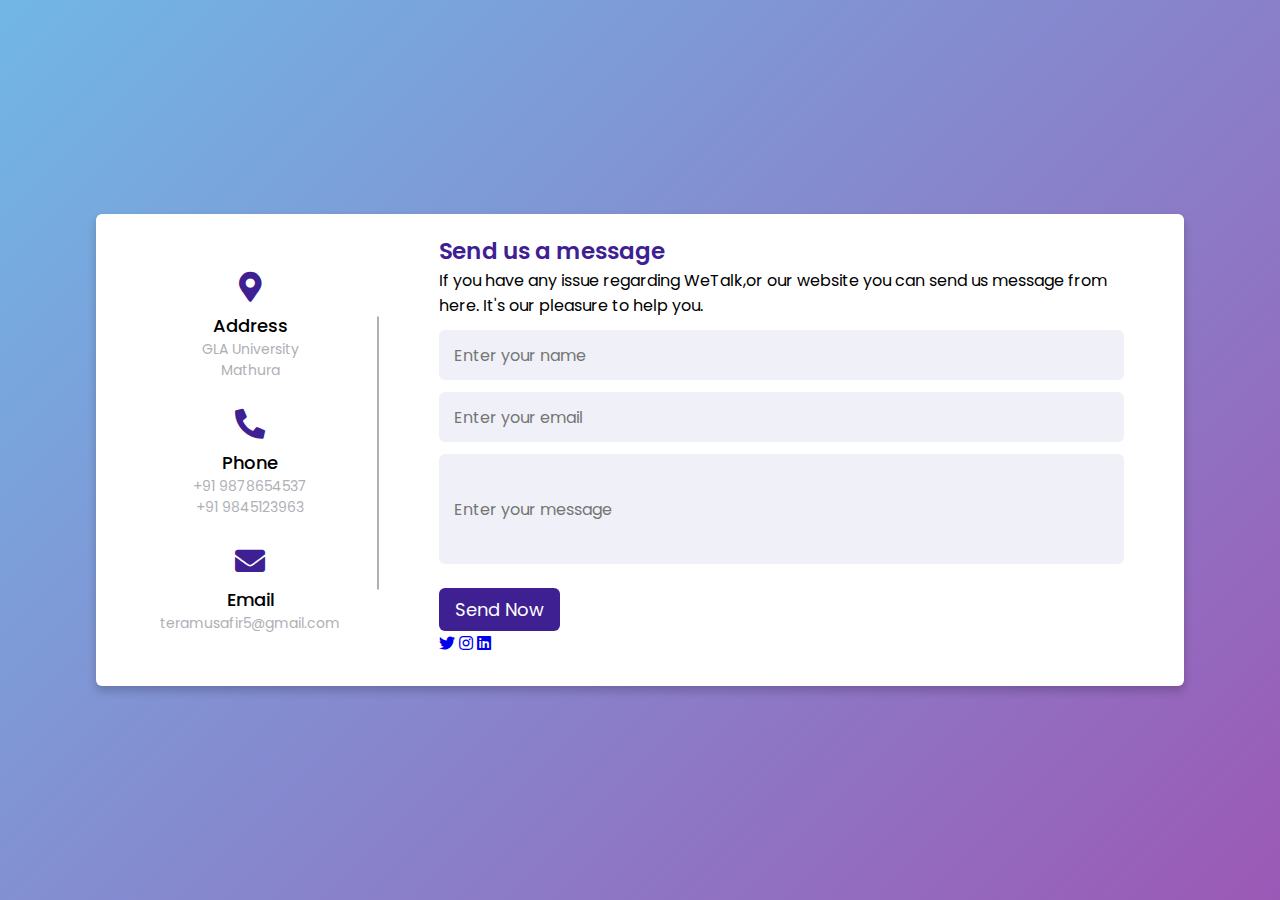
<file: ContactUs.html>
<!DOCTYPE html>

<html lang="en" dir="ltr">
  <head>
    <meta charset="UTF-8">
  
    <link rel="stylesheet" href="css/ContactUs.css">
  
    <link rel="stylesheet" href="https://cdnjs.cloudflare.com/ajax/libs/font-awesome/5.15.2/css/all.min.css"/>
     <meta name="viewport" content="width=device-width, initial-scale=1.0">
   </head>
<body>
  <div class="container">
    <div class="content">
      <div class="left-side">
        <div class="address details">
          <i class="fas fa-map-marker-alt"></i>
          <div class="topic">Address</div>
          <div class="text-one">GLA University</div>
          <div class="text-two">Mathura</div>
        </div>
        <div class="phone details">
          <i class="fas fa-phone-alt"></i>
          <div class="topic">Phone</div>
          <div class="text-one">+91 9878654537</div>
          <div class="text-two">+91 9845123963</div>
        </div>
        <div class="email details">
          <i class="fas fa-envelope"></i>
          <div class="topic">Email</div>
          <div class="text-one">teramusafir5@gmail.com</div>
          
        </div>
      </div>
      <div class="right-side">
        <div class="topic-text">Send us a message</div>
        <p>If you have any issue regarding WeTalk,or our website you can send us message from here. It's our pleasure to help you.</p>
      <form action="#">
        <div class="input-box">
          <input type="text" placeholder="Enter your name">
        </div>
        <div class="input-box">
          <input type="text" placeholder="Enter your email">
        </div>
        <div class="input-box message-box">
            <input type="text" placeholder="Enter your message">
          
        </div>
        <div class="button">
          <input type="button" value="Send Now" >
        </div>
      </form>

      <div class="social">
        <a href="https://twitter.com/kaushal15k"><i class="fab fa-twitter"></i></a>
        <a href="https://www.instagram.com/inexorable.k15/"><i class="fab fa-instagram"></i></a>
        <a href="https://www.linkedin.com/in/kaushal-kumar-a18402215/"><i class="fab fa-linkedin"></i></a>
    </div>
    </div>
    </div>
  </div>
</body>
</html>
</file>
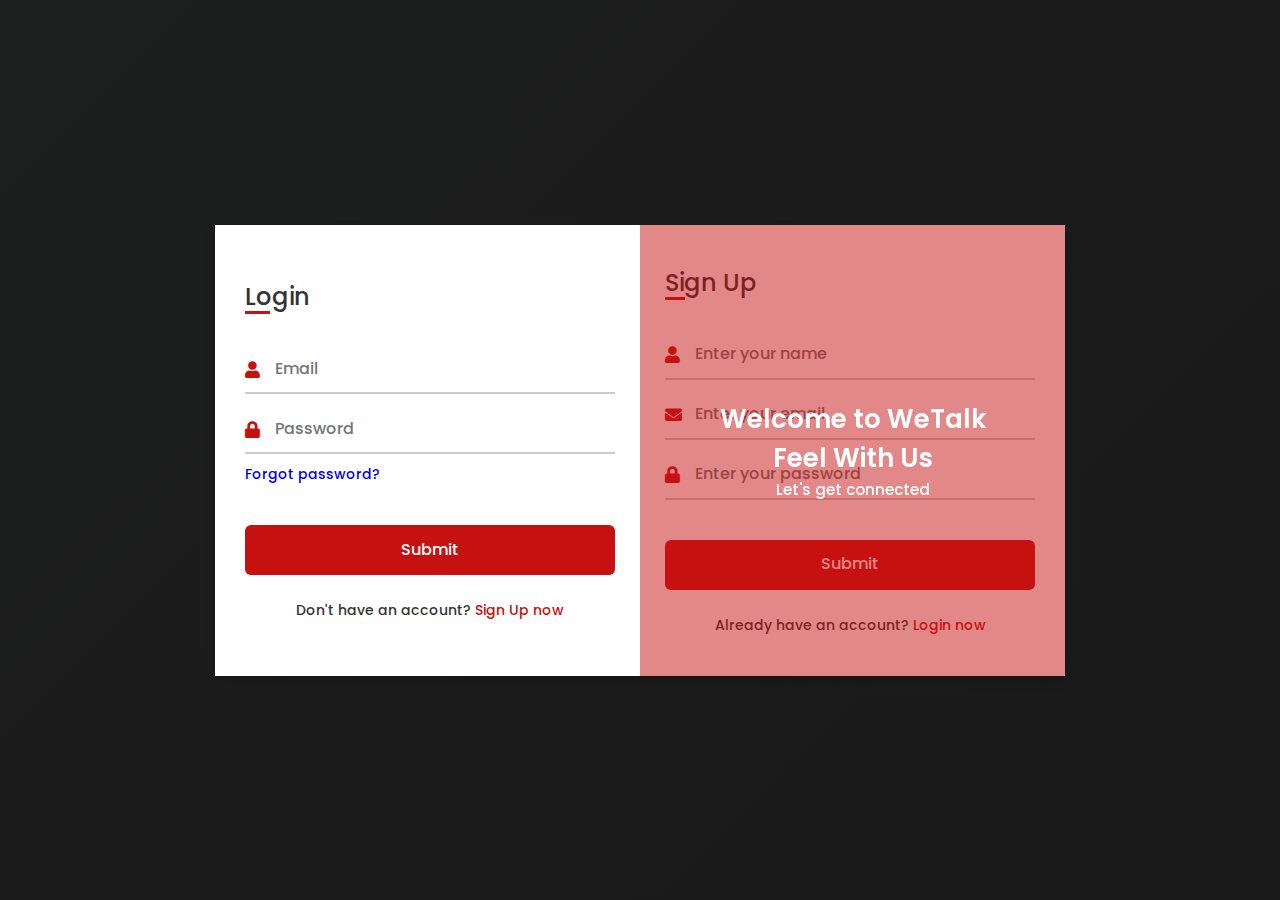
<file: login.html>
<!DOCTYPE html>

<html lang="en" dir="ltr">
  <head>
    <meta charset="UTF-8">
    
    <link rel="stylesheet" href="css/login.css">
    
    <link rel="stylesheet" href="https://cdnjs.cloudflare.com/ajax/libs/font-awesome/5.15.3/css/all.min.css">
    <meta name="viewport" content="width=device-width, initial-scale=1.0">
   </head>
<body>
  <div class="container">
    <input type="checkbox" id="flip">
    <div class="cover">
      <div class="front">
        
        <div class="text">
          <span class="text-1">Welcome to WeTalk<br>Feel With Us</span>
          <span class="text-2">Let's get connected</span>
        </div>
      </div>
      <div class="back">
        
        <div class="text">
          <span class="text-1">Complete miles of friendship<br> with one step</span>
          <span class="text-2">Let's get started</span>
        </div>
      </div>
    </div>
    <div class="forms">
        <div class="form-content">
          <div class="login-form">
            <div class="title">Login</div>
          <form action="log.php" method="post">
            <div class="input-boxes">
              <div class="input-box">
                <i class="fas fa-user"></i>
                <input type="text"  name="email" placeholder="Email" required>
              </div>
              <div class="input-box">
                <i class="fas fa-lock"></i>
                <input type="password" name="password" placeholder="Password" required>
              </div>
              <div class="text"><a href="#">Forgot password?</a></div>
              <div class="button input-box">
                <input type="submit" value="Submit">
              </div>
              <div class="text sign-up-text">Don't have an account? <label for="flip">Sign Up now</label></div>
            </div>
        </form>
      </div>
        <div class="signup-form">
          <div class="title">Sign Up</div>
        <form action="connect.php" method="post">
            <div class="input-boxes">
              <div class="input-box">
                <i class="fas fa-user"></i>
                <input type="text" name="name" placeholder="Enter your name" required>
              </div>
              <div class="input-box">
                <i class="fas fa-envelope"></i>
                <input type="text" name="email" placeholder="Enter your email" required>
              </div>
              <div class="input-box">
                <i class="fas fa-lock"></i>
                <input type="password" name="pwd" placeholder="Enter your password" required>
              </div>
              <div class="button input-box">
                <input type="submit" value="Submit">
              </div>
              <div class="text sign-up-text">Already have an account? <label for="flip">Login now</label></div>
            </div>
      </form>
    </div>
    </div>
    </div>
  </div>
  <script src="fireConfig.js"></script>
  <script src="scripts.js"></script>
</body>
</html>
</file>
<file: css/ContactUs.css>
/* Google Font CDN Link */
@import url('https://fonts.googleapis.com/css2?family=Poppins:wght@200;300;400;500;600;700&display=swap');
*{
  margin: 0;
  padding: 0;
  box-sizing: border-box;
  font-family: "Poppins" , sans-serif;
}
body{
  min-height: 100vh;
  width: 100%;
  background: linear-gradient(135deg, #71b7e6, #9b59b6);
  display: flex;
  align-items: center;
  justify-content: center;
}
.container{
  width: 85%;
  background: #fff;
  border-radius: 6px;
  padding: 20px 60px 30px 40px;
  box-shadow: 0 5px 10px rgba(0, 0, 0, 0.2);
}
.container .content{
  display: flex;
  align-items: center;
  justify-content: space-between;
}
.container .content .left-side{
  width: 25%;
  height: 100%;
  display: flex;
  flex-direction: column;
  align-items: center;
  justify-content: center;
  margin-top: 15px;
  position: relative;
}
.content .left-side::before{
  content: '';
  position: absolute;
  height: 70%;
  width: 2px;
  right: -15px;
  top: 50%;
  transform: translateY(-50%);
  background: #afafb6;
}
.content .left-side .details{
  margin: 14px;
  text-align: center;
}
.content .left-side .details i{
  font-size: 30px;
  color: #3e2093;
  margin-bottom: 10px;
}
.content .left-side .details .topic{
  font-size: 18px;
  font-weight: 500;
}
.content .left-side .details .text-one,
.content .left-side .details .text-two{
  font-size: 14px;
  color: #afafb6;
}
.container .content .right-side{
  width: 75%;
  margin-left: 75px;
}
.content .right-side .topic-text{
  font-size: 23px;
  font-weight: 600;
  color: #3e2093;
}
.right-side .input-box{
  height: 50px;
  width: 100%;
  margin: 12px 0;
}
.right-side .input-box input,
.right-side .input-box textarea{
  height: 100%;
  width: 100%;
  border: none;
  outline: none;
  font-size: 16px;
  background: #F0F1F8;
  border-radius: 6px;
  padding: 0 15px;
  resize: none;
}
.right-side .message-box{
  min-height: 110px;
}
.right-side .input-box textarea{
  padding-top: 6px;
}
.right-side .button{
  display: inline-block;
  margin-top: 12px;
}
.right-side .button input[type="button"]{
  color: #fff;
  font-size: 18px;
  outline: none;
  border: none;
  padding: 8px 16px;
  border-radius: 6px;
  background: #3e2093;
  cursor: pointer;
  transition: all 0.3s ease;
}
.button input[type="button"]:hover{
  background: #5029bc;
}

@media (max-width: 950px) {
  .container{
    width: 90%;
    padding: 30px 40px 40px 35px ;
  }
  .container .content .right-side{
   width: 75%;
   margin-left: 55px;
}
}
@media (max-width: 820px) {
  .container{
    margin: 40px 0;
    height: 100%;
  }
  .container .content{
    flex-direction: column-reverse;
  }
 .container .content .left-side{
   width: 100%;
   flex-direction: row;
   margin-top: 40px;
   justify-content: center;
   flex-wrap: wrap;
 }
 .container .content .left-side::before{
   display: none;
 }
 .container .content .right-side{
   width: 100%;
   margin-left: 0;
 }
}
</file>
<file: css/login.css>
/* Google Font Link */
@import url('https://fonts.googleapis.com/css2?family=Poppins:wght@200;300;400;500;600;700&display=swap');
*{
  margin: 0;
  padding: 0;
  box-sizing: border-box;
  font-family: "Poppins" , sans-serif;
}
body{
  min-height: 100vh;
  display: flex;
  align-items: center;
  justify-content: center;
  background: linear-gradient(135deg, #1d1e1e, #1a191a);
  padding: 30px;
}
.container{
  position: relative;
  max-width: 850px;
  width: 100%;
  background: #fff;
  padding: 40px 30px;
  box-shadow: 0 5px 10px rgba(0,0,0,0.2);
  perspective: 2700px;
}
.container .cover{
  position: absolute;
  top: 0;
  left: 50%;
  height: 100%;
  width: 50%;
  z-index: 98;
  transition: all 1s ease;
  transform-origin: left;
  transform-style: preserve-3d;
}
.container #flip:checked ~ .cover{
  transform: rotateY(-180deg);
}
 .container .cover .front,
 .container .cover .back{
  position: absolute;
  top: 0;
  left: 0;
  height: 100%;
  width: 100%;
}
.cover .back{
  transform: rotateY(180deg);
  backface-visibility: hidden;
}
.container .cover::before,
.container .cover::after{
  content: '';
  position: absolute;
  height: 100%;
  width: 100%;
  background:rgb(199, 16, 16);
  opacity: 0.5;
  z-index: 12;
}
.container .cover::after{
  opacity: 0.3;
  transform: rotateY(180deg);
  backface-visibility: hidden;
}
.container .cover img{
  position: absolute;
  height: 100%;
  width: 100%;
  object-fit: cover;
  z-index: 10;
}
.container .cover .text{
  position: absolute;
  z-index: 130;
  height: 100%;
  width: 100%;
  display: flex;
  flex-direction: column;
  align-items: center;
  justify-content: center;
}
.cover .text .text-1,
.cover .text .text-2{
  font-size: 26px;
  font-weight: 600;
  color: #fff;
  text-align: center;
}
.cover .text .text-2{
  font-size: 15px;
  font-weight: 500;
}
.container .forms{
  height: 100%;
  width: 100%;
  background: #fff;
}
.container .form-content{
  display: flex;
  align-items: center;
  justify-content: space-between;
}
.form-content .login-form,
.form-content .signup-form{
  width: calc(100% / 2 - 25px);
}
.forms .form-content .title{
  position: relative;
  font-size: 24px;
  font-weight: 500;
  color: #333;
}
.forms .form-content .title:before{
  content: '';
  position: absolute;
  left: 0;
  bottom: 0;
  height: 3px;
  width: 25px;
  background:rgb(199, 16, 16);
}
.forms .signup-form  .title:before{
  width: 20px;
}
.forms .form-content .input-boxes{
  margin-top: 30px;
}
.forms .form-content .input-box{
  display: flex;
  align-items: center;
  height: 50px;
  width: 100%;
  margin: 10px 0;
  position: relative;
}
.form-content .input-box input{
  height: 100%;
  width: 100%;
  outline: none;
  border: none;
  padding: 0 30px;
  font-size: 16px;
  font-weight: 500;
  border-bottom: 2px solid rgba(0,0,0,0.2);
  transition: all 0.3s ease;
}
.form-content .input-box input:focus,
.form-content .input-box input:valid{
  border-color: rgb(199, 16, 16);
}
.form-content .input-box i{
  position: absolute;
  color: rgb(199, 16, 16);
  font-size: 17px;
}
.forms .form-content .text{
  font-size: 14px;
  font-weight: 500;
  color: #333;
}
.forms .form-content .text a{
  text-decoration: none;
}
.forms .form-content .text a:hover{
  text-decoration: underline;
}
.forms .form-content .button{
  color: #fff;
  margin-top: 40px;
}
.forms .form-content .button input{
  color: #fff;
  background: rgb(199, 16, 16);
  border-radius: 6px;
  padding: 0;
  cursor: pointer;
  transition: all 0.4s ease;
}
.forms .form-content .button input:hover{
  background: rgb(199, 16, 16);
}
.forms .form-content label{
  color: rgb(199, 16, 16);
  cursor: pointer;
}
.forms .form-content label:hover{
  text-decoration: underline;
}
.forms .form-content .login-text,
.forms .form-content .sign-up-text{
  text-align: center;
  margin-top: 25px;
}
.container #flip{
  display: none;
}
@media (max-width: 730px) {
  .container .cover{
    display: none;
  }
  .form-content .login-form,
  .form-content .signup-form{
    width: 100%;
  }
  .form-content .signup-form{
    display: none;
  }
  .container #flip:checked ~ .forms .signup-form{
    display: block;
  }
  .container #flip:checked ~ .forms .login-form{
    display: none;
  }
}
</file>
